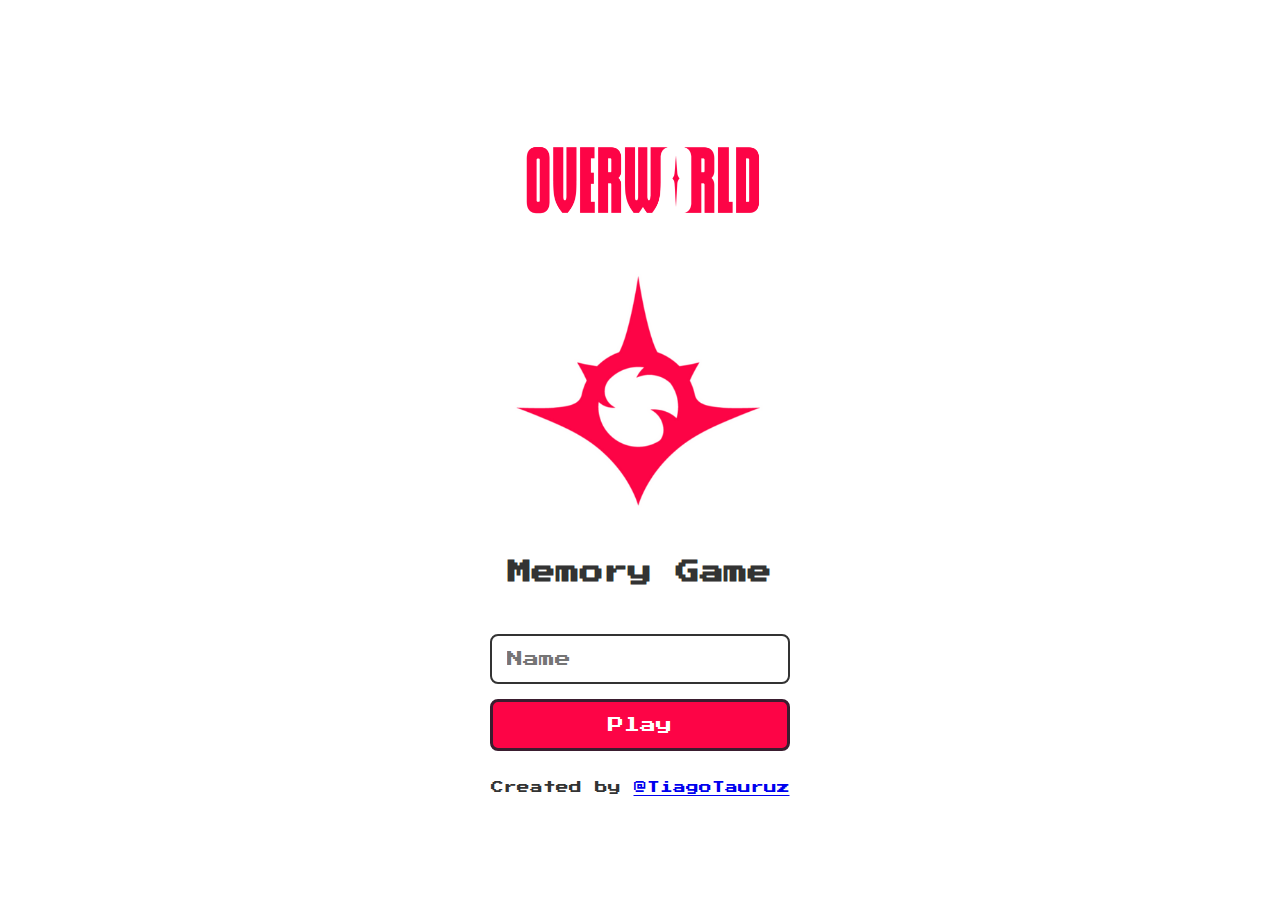
<file: index.html>
<!DOCTYPE html>
<html lang="en">

<head>
  <meta charset="UTF-8">
  <meta name="viewport" content="width=device-width, initial-scale=1.0">

  <link rel="stylesheet" href="./css/reset.css">
  <link rel="stylesheet" href="./css/login.css">

  <script defer src="./js/login.js"></script>
  <link rel="shortcut icon" href="./images/icon.png" type="image/x-icon">
  <title>Overworld - Memory Game | Login</title>
</head>

<body>

  <form class="login-form">

    <div class="login__header">
      <img src="./images/logo.png" alt="logo">
      <img src="./images/ow.png" alt="brain icon">
      <h1>Memory Game</h1>
    </div>

    <input type="text" placeholder="Name" class="login__input">
    <button type="submit" class="login__button">Play</button>

    <div class="credits">
      <p>Created by <a href="https://twitter.com/TiagoTauruz">@TiagoTauruz</a></p>
    </div>

  </form>

</body>

</html>
</file>
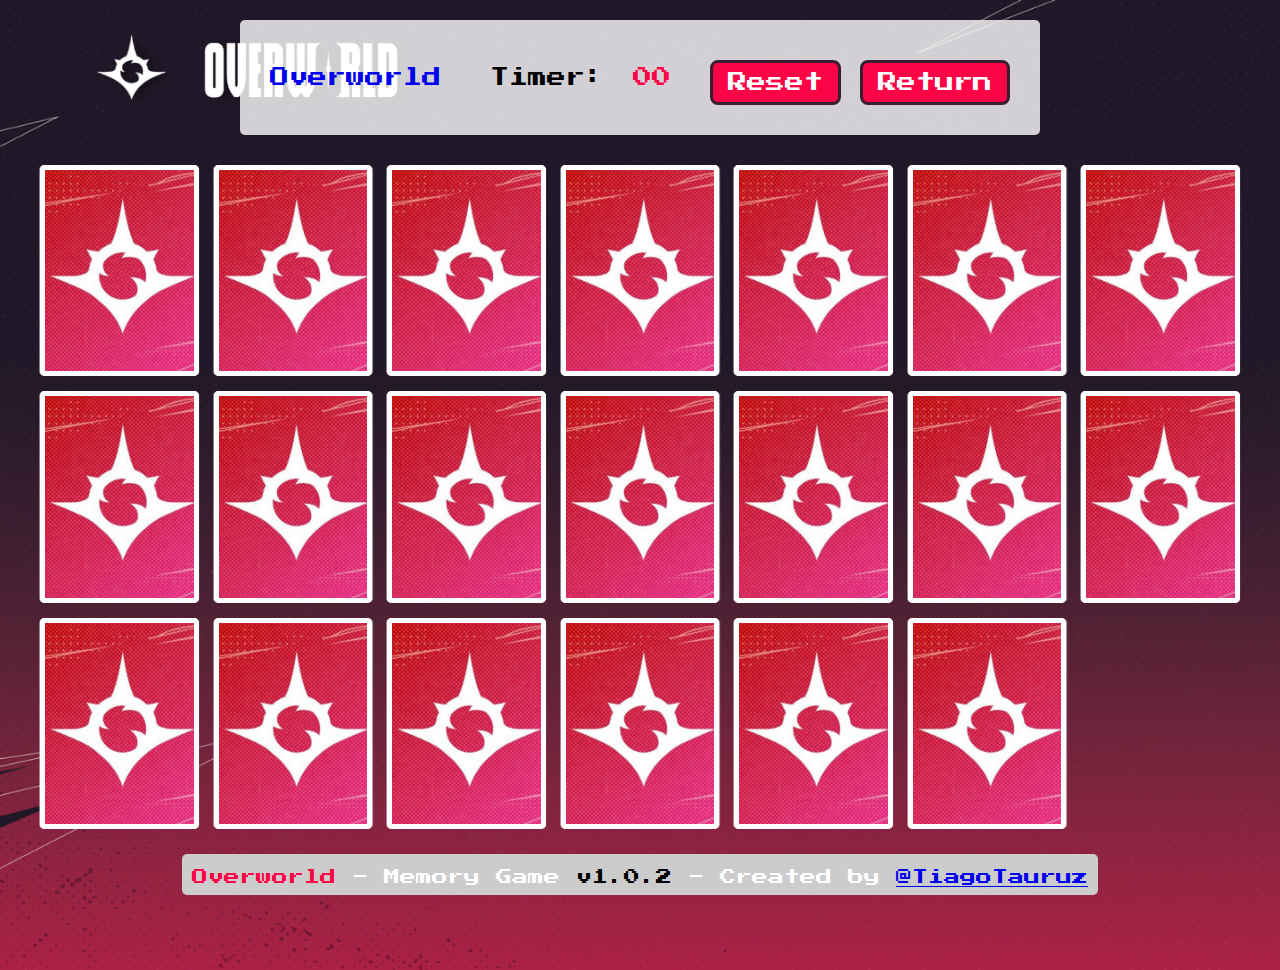
<file: pages/game.html>
<!DOCTYPE html>
<html lang="en">

<head>
  <meta charset="UTF-8">
  <meta name="viewport" content="width=device-width, initial-scale=1.0">
  <link rel="stylesheet" href="../css/reset.css">
  <link rel="stylesheet" href="../css/game.css">

  <script defer src="../js/game.js"></script>
  <script defer src="../js/reset.js"></script>

  <title>Overworld - Memory Game</title>
</head>

<body>

  <main>
    <header>
      <a href="https://twitter.com/OverworldPlay" target="_blank" style="text-decoration:none">Overworld</a>


      <div class="player-timer">
        <span class="player"></span>
        <span>Timer: <span class="timer">00</span></span>
      </div>
    
      <div class="buttons">
        <button class="reset-button">Reset</button>
        <button id="back-button"><a href="../index.html">Return</a></button>
      </div>
    </header>

    <div class="grid"></div>

    <div class="credits-game">
      <p><span class="overworld">Overworld</span> - Memory Game <span class="version">v1.0.2</span> - Created by <a href="https://twitter.com/tiagotauruz">@TiagoTauruz</a></p>
    </div>
    
    
  </main>


</body>

</html>
</file>
<file: css/login.css>
.login-form {
  align-items: center;
  display: flex;
  flex-direction: column;
  height: 100vh;
  justify-content: center;
}

.login__header {
  align-items: center;
  display: flex;
  flex-direction: column;
  justify-content: center;
  margin-bottom: 50px;
}

.login__header img {
  width: 250px;
}



.login__header h1 {
  color: #333;
  font-size: 1.5em;
}

.login__input {
  border: 2px solid #333;
  border-radius: 8px;
  color: #333;
  font-size: 1em;
  margin-bottom: 15px;
  max-width: 300px;
  outline: none;
  padding: 15px;
  width: 100%;
}

.login__button {
  background-color: #FD0446;
  border: 3px solid #3A1D2F;
  border-radius: 8px;
  color: #fff;
  cursor: pointer;
  font-size: 1em;
  max-width: 300px;
  padding: 15px;
  width: 100%;
}

.login__button:disabled {
  background-color: #eee;
  border: 2px solid #969595;
  color: #aaa;
  cursor: auto;
}

.credits p {
    color: #333;
    font-size: 0.8em;
    margin-top: 30px;
  }
</file>
<file: css/game.css>
main {
  display: flex;
  flex-direction: column;
  width: 100%;
  background-image: url('../images/bg.png');
  background-size: cover;
  min-height: 100vh;
  align-items: center;
  justify-content: center;
  padding: 20px 20px 50px;
}

header {
  display: flex;
  align-items: center;
  justify-content: space-between;
  background-color: rgba(255, 255, 255, 0.8);
  font-size: 1.2em;
  width: 100%;
  max-width: 800px;
  padding: 30px;
  margin: 0 0 30px;
  border-radius: 5px;
  flex-wrap: wrap;
}

.grid {
  display: grid;
  grid-template-columns: repeat(7, 1fr);
  gap: 15px;
  width: 100%;
  max-width: 1200px;
  margin: 0 auto;
}

.card {
  aspect-ratio: 3/4;
  width: 100%;
  border-radius: 5px;
  position: relative;
  transition: all 400ms ease;
  transform-style: preserve-3d;
  background-color: #ccc;
}

.face {
  width: 100%;
  height: 100%;
  position: absolute;
  background-size: cover;
  background-position: center;
  border: 5px solid #FFFFFF;
  border-radius: 5px;
  transition: all 400ms ease;
}

.front {
  transform: rotateY(180deg);
}

.back {
  background-image: url('../images/back.png');
  backface-visibility: hidden;
}

.reveal-card {
  transform: rotateY(180deg);
}

.disabled-card {
  filter: saturate(0);
  opacity: 0.5;
}

@media screen and (max-width:920px) {
  .grid {
    grid-template-columns: repeat(5, 1fr);

  }
}
.reset-button {
  background-color: #FD0446;
  border: 3px solid #3A1D2F;
  border-radius: 8px;
  color: #fff;
  cursor: pointer;
  font-size: 1em;
  padding: 10px 15px;
  margin-top: 10px;
}

#back-button {
  background-color: #FD0446;
  border: 3px solid #3A1D2F;
  border-radius: 8px;
  color: #fff;
  cursor: pointer;
  font-size: 1em;
  padding: 10px 15px;
  margin-top: 10px;
}

#back-button a {
  color: #fff;
  text-decoration: none;
}

#back-button:hover {
  background-color: #E23A79;
  border-color: #fff;
}
.reset-button:hover {
  background-color: #E23A79;
  border-color: #fff;
}
.card:hover {
  border: 5px solid #C100D2;
  transition: border-color 0.3s ease-in-out;
}
.credits-game p {
  display: fixed;
  background-color: #ccc;
  color: #fff;
  margin: 25px;
  padding: 15px 10px 10px;
  border-radius: 5px;
  align-items: center;

}

.credits-game p span.overworld {
  color: #FD0446;
}

.credits-game p span.version {
  color: #000;
}

.player{
  display: fixed;
  margin: 10px;
  align-items: center;
  color: #FD0446;
}

.timer{
  display: fixed;
  margin: 10px;
  align-items: center;
  color: #FD0446;
}
</file>
